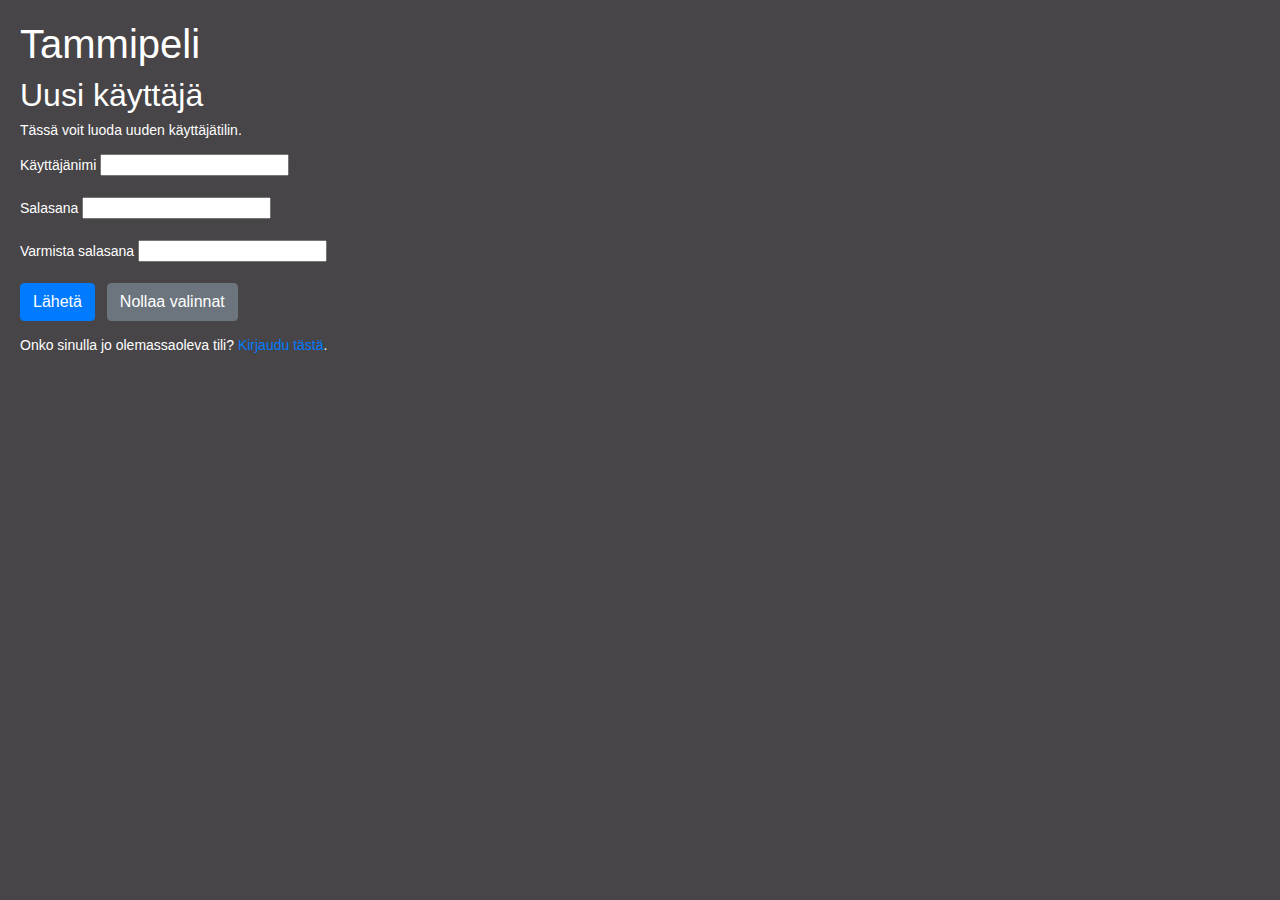
<file: index.html>
<!DOCTYPE html>
<html lang="fi">
<head>
    <meta charset="UTF-8">
    <title>Tammipeli Kirjautuminen</title>
    <link rel="stylesheet" href="https://stackpath.bootstrapcdn.com/bootstrap/4.5.2/css/bootstrap.min.css">
    <style>
        body{ font: 14px sans-serif; color: white; background-color: #474547; }
        .wrapper{ width: 360px; padding: 20px; }
    </style>
</head>
<body>
    <div class="wrapper">
        <h1>Tammipeli</h1>
        <h2>Uusi käyttäjä</h2>
        <p>Tässä voit luoda uuden käyttäjätilin.</p>
        <form >
            <div class="form-group">
                <label>Käyttäjänimi</label>
                <input type="text" name="username" >
               
            </div>    
            <div class="form-group">
                <label>Salasana</label>
                <input type="password" name="password" >
                
            </div>
            <div class="form-group">
                <label>Varmista salasana</label>
                <input type="password" name="confirm_password" >
                
            </div>
            <div class="form-group">
                <input type="submit" class="btn btn-primary" value="Lähetä">
                <input type="reset" class="btn btn-secondary ml-2" value="Nollaa valinnat">
            </div>
            <p>Onko sinulla jo olemassaoleva tili? <a href="login.html">Kirjaudu tästä</a>.</p>
        </form>
    </div>    
</body>
</html>
</file>
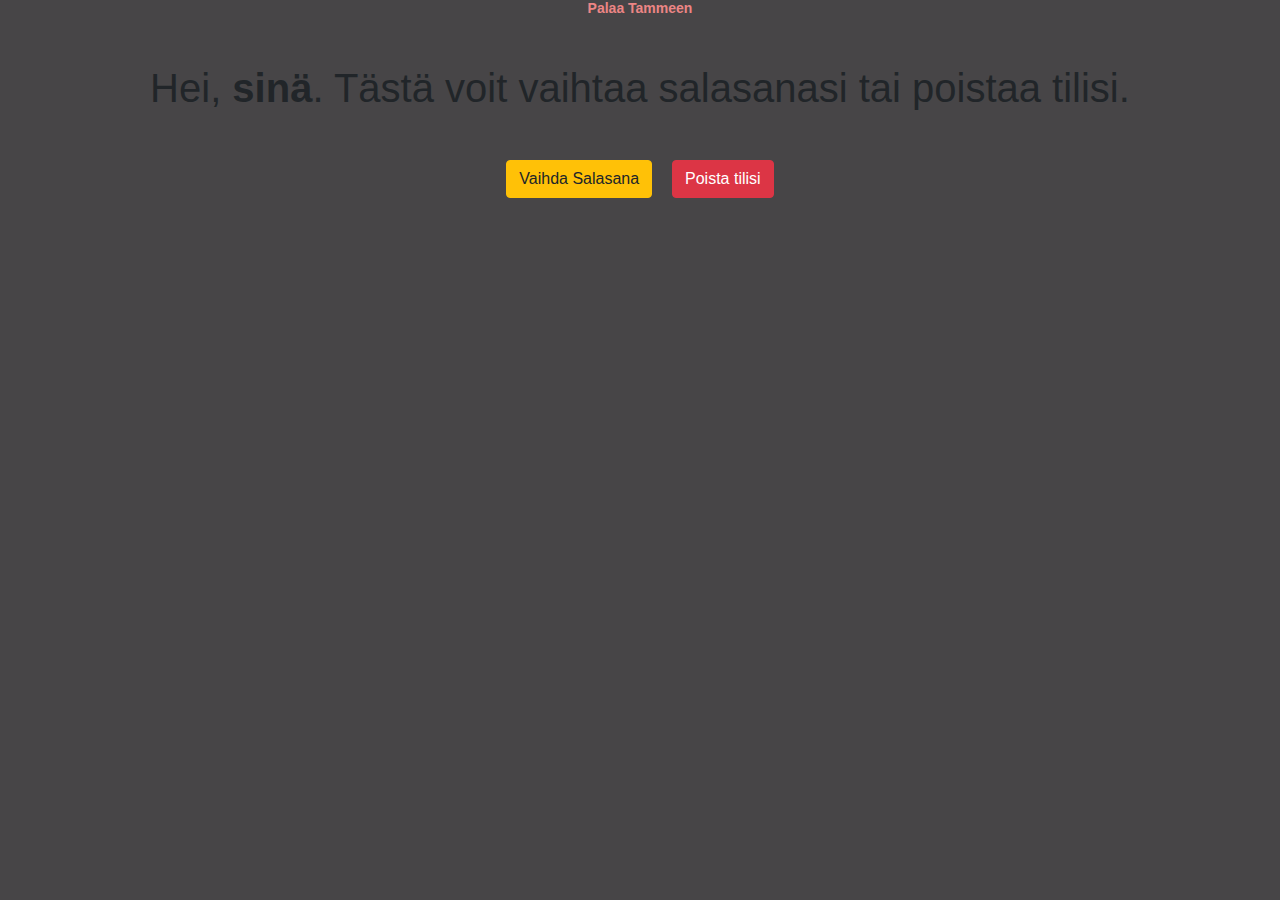
<file: account.html>
<!DOCTYPE html>
<html lang="fi">
<head>
    <meta charset="UTF-8">
    <title>Welcome</title>
    <link href="style.css" rel="stylesheet">
    <link rel="stylesheet" href="https://stackpath.bootstrapcdn.com/bootstrap/4.5.2/css/bootstrap.min.css">
    <style>
        body{ font: 14px sans-serif; text-align: center; background-color: #474547; }
    </style>
</head>
<body>
<p><a href="checkers.php">Palaa Tammeen</a></p>
    <h1 class="my-5">Hei, <b>sinä</b>. Tästä voit vaihtaa salasanasi tai poistaa tilisi.</h1>
    <p>
        <a href="password-reset.php" class="btn btn-warning">Vaihda Salasana</a>
        <a href="delete.php" class="btn btn-danger ml-3">Poista tilisi</a>
    </p>
</body>
</html>
</file>
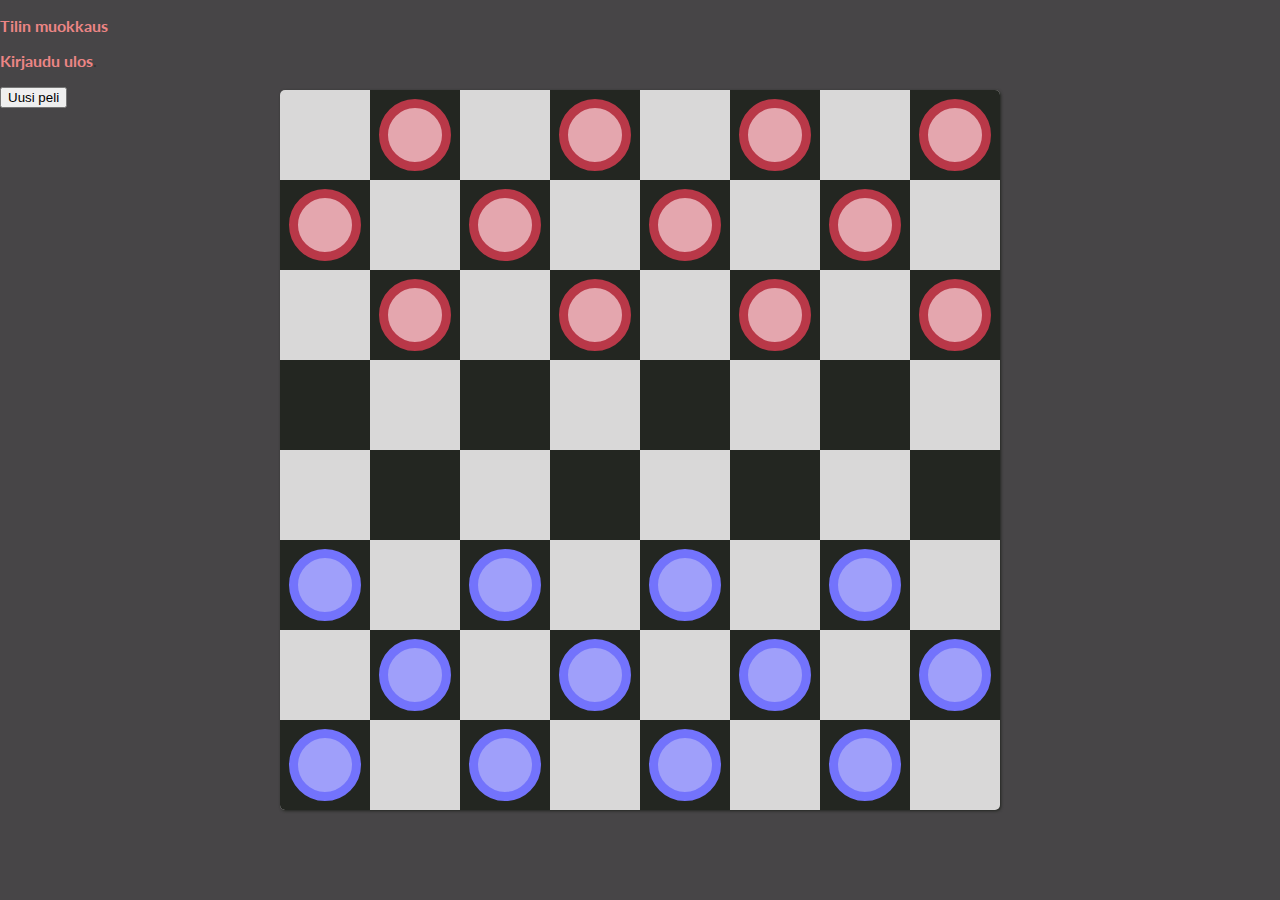
<file: checkers.html>
<!DOCTYPE html>
<html lang="fi">
<head>
  <title>Tammipeli WIP</title>
  <meta charset="UTF-8">
  <meta name="viewport" content="width=device-width, initial-scale=1.0">
  <script src="https://ajax.googleapis.com/ajax/libs/jquery/2.1.3/jquery.min.js"></script>
  <link href="https://fonts.googleapis.com/css?family=Lato:400,700" rel="stylesheet">
  <link href="style.css" rel="stylesheet">
  <link rel="shortcut icon" href="favicon.ico" type="image/x-icon">
  <link rel="shortcut icon" href="favicon.png" type="image/x-icon">
  <link rel="icon" href="favicon.ico" type="image/x-icon">
  <link rel="icon" href="favicon.png" type="image/x-icon">
  <script src="script.js"></script>
</head>
<body>
<p><a href="account.php">Tilin muokkaus</a></p>
<p><a href="logout.php">Kirjaudu ulos</a>.</p>
<button id="cleargame">Uusi peli</button>
  
    <div id="board">
      <div class="tiles"></div>
      <div class="pieces">
        <div class="player1pieces">
        </div>
        <div class="player2pieces">
        </div>
      </div>
    </div> 
</body>
</html>
</file>
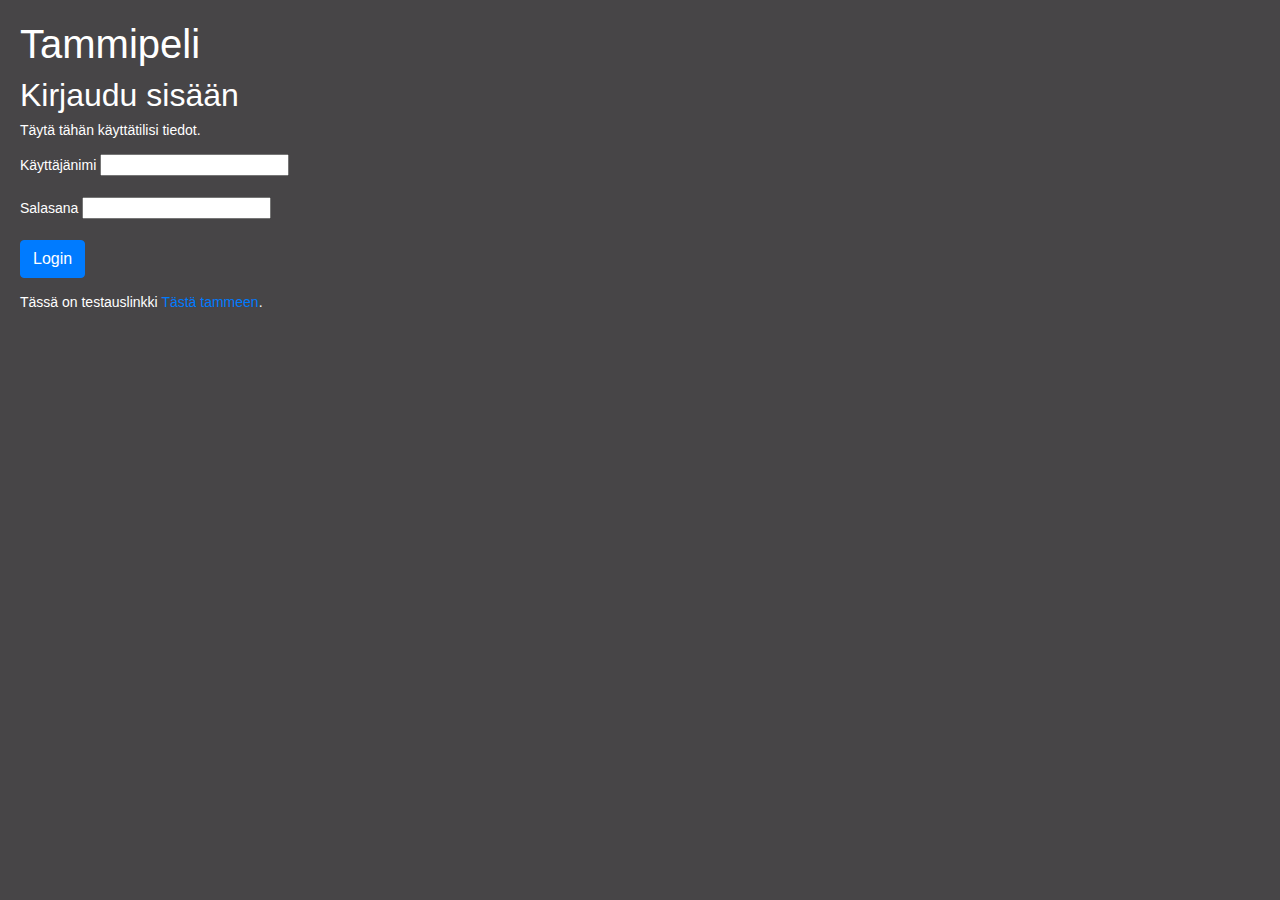
<file: login.html>
<!DOCTYPE html>
<html lang="fi">
<head>
    <meta charset="UTF-8">
    <title>Login</title>
    <link rel="stylesheet" href="https://stackpath.bootstrapcdn.com/bootstrap/4.5.2/css/bootstrap.min.css">
    <style>
        body{ font: 14px sans-serif;color: white; background-color: #474547; }
        .wrapper{ width: 360px; padding: 20px; }
    </style>
</head>
<body>
    <div class="wrapper">
        <h1>Tammipeli</h1>
        <h2>Kirjaudu sisään</h2>
        <p>Täytä tähän käyttätilisi tiedot.</p>

        

        <form >
            <div class="form-group">
                <label>Käyttäjänimi</label>
                <input type="text" name="username" >
                
            </div>    
            <div class="form-group">
                <label>Salasana</label>
                <input type="password" name="password" >
                
            </div>
            <div class="form-group">
                <input type="submit" class="btn btn-primary" value="Login">
            </div>
            <p>Tässä on testauslinkki <a href="checkers.html">Tästä tammeen</a>.</p>
        </form>
    </div>
</body>
</html>
</file>
<file: style.css>
html, body {
    position: absolute;
    top: 0;
    left: 0;
    height: 100%;
    width: 100%;
    margin: 0;
    padding: 0;
    color: #333333;
    font-family: "Lato", Calibri, sans-serif;
    font-size: 16px;
    background-color: #474547; }
    html h1, body h1 {
      margin-top: 10px; }
    html h2, body h2 {
      font-size: 1.3em; }
    html h3, body h3 {
      font-size: 1.1em; }
    html a, body a {
      text-decoration: none;
      color: #ec8585;
      font-weight: 700; }
      html a:hover, body a:hover {
        text-decoration: underline; }
    html hr, body hr {
      border: 0;
      height: 1px;
      background-color: #333;
      background-image: linear-gradient(to right, #333333, #ccc); }
    html .clearfix, body .clearfix {
      clear: both; }
  
  div.column {
    position: relative;
    float: left;
    overflow: auto;
    height: 100%;
    min-height: 100%;
    width: 50%; }
  
  @media screen and (max-width: 1000px) {
    div.column {
      width: 100% !important;
      overflow: hidden;
      height: auto; } }
  div.info, div.stats {
    width: 70%;
    margin: 13vmin auto 0;
    box-sizing: border-box;
    padding: 20px 30px;
    background-color: #F1F1FF;
    color: #3A3042;
    border-radius: 3px;
    box-shadow: 1px 1px 3px #232621; }
  
  div.stats {
    margin: 50px auto !important; }
    div.stats .wrapper {
      display: flex; }
    div.stats #player1 {
      text-align: center;
      display: inline-block;
      width: 50%;
      /* float: left; */
      background-color: #B93848;
      box-sizing: border-box;
      padding: 0 15px 20px;
      border-top-left-radius: 3px;
      color: #232621; }
      div.stats #player1 .capturedPiece {
        width: 2.4vmin;
        height: 2.4vmin;
        background-color: #232621;
        background-size: 65%;
        background-repeat: no-repeat;
        background-position: center;
        border-radius: 6vmin;
        display: inline-block;
        box-sizing: border-box;
        transition: all 0.2s linear;
        margin: 5px; }
    div.stats #player2 {
      text-align: center;
      display: inline-block;
      width: 50%;
      /* float: left; */
      background-color: #232621;
      box-sizing: border-box;
      padding: 0 15px 20px;
      border-top-right-radius: 3px;
      color: #B93848; }
      div.stats #player2 .capturedPiece {
        width: 2.4vmin;
        height: 2.4vmin;
        background-color: #B93848;
        background-size: 65%;
        background-repeat: no-repeat;
        background-position: center;
        border-radius: 6vmin;
        display: inline-block;
        box-sizing: border-box;
        transition: all 0.2s linear;
        margin: 5px; }
    div.stats div.turn {
      height: 10px;
      width: 100%;
      background: linear-gradient(to right, #BEEE62 50%, transparent 50%);
      border-radius: 0 0 3px 3px; }
    div.stats span#winner {
      display: block;
      padding: 10px 0 0;
      text-align: center; }
    div.stats button#cleargame {
      font-size: 30px;
      display: block;
      border: 2px;
      color: #F1F1FF;
      border-radius: 5px;
      cursor: pointer;
      margin: 20px auto 10px;
      padding: 10px;
      background-color: #16A8C7;
      box-shadow: 1px 1px 3px #232621;
      transition: background-color 0.15s linear; }
      div.stats button#cleargame:hover {
        background-color: #0c5a6b; }

  div#board {
    position: absolute;
    top: calc(50% - 40vmin);
    left: calc(50% - 40vmin);
    width: 80vmin;
    height: 80vmin;
    border-radius: 5px;
    box-shadow: 1px 1px 3px #232621;
    background-color: #d9d8d8;
    overflow: hidden; }
    div#board .tile {
      width: 10vmin;
      height: 10vmin;
      position: absolute;
      background-color: #232621; }
    div#board .player1pieces .piece {
      position: absolute;
      width: 8vmin;
      height: 8vmin;
      background-color: #e4a6ae;
      background-size: 65%;
      background-repeat: no-repeat;
      background-position: center;
      border-radius: 6vmin;
      display: inline-block;
      box-sizing: border-box;
      transition: all 0.2s linear;
      margin-top: 1vmin;
      margin-left: 1vmin;
      cursor: pointer;
      border: 1vmin solid #B93848; }
      div#board .player1pieces .piece.selected {
        box-shadow: 0 0 10px 5px #16A8C7; }
    div#board .player2pieces .piece {
      position: absolute;
      width: 8vmin;
      height: 8vmin;
      background-color: #9f9ffa;
      background-size: 65%;
      background-repeat: no-repeat;
      background-position: center;
      border-radius: 6vmin;
      display: inline-block;
      box-sizing: border-box;
      transition: all 0.2s linear;
      margin-top: 1vmin;
      margin-left: 1vmin;
      cursor: pointer;
      border: 1vmin solid #7373fc; }
      div#board .player2pieces .piece.selected {
        box-shadow: 0 0 10px 5px #16A8C7; }
  

  body.login-options {
    display: flex;
    flex-direction: column;
    align-items: center;
    justify-content: center;
    height: 100vh;
    font-family: Arial, sans-serif;
}

h1 {
    text-align: center;
    margin-bottom: 20px;
}

form {
    width: 300px;
    padding: 20px;
    border: 1px solid #ccc;
    border-radius: 5px;
    background-color: #f9f9f9;
}

h2 {
    margin-top: 0;
}

label {
    display: block;
    margin-bottom: 10px;
}

input[type="text"],
input[type="password"] {
    width: 100%;
    padding: 5px;
    margin-bottom: 10px;
    border: 1px solid #ccc;
    border-radius: 3px;
}

input[type="submit"] {
    width: 100%;
    padding: 10px;
    background-color: #4CAF50;
    color: white;
    border: none;
    border-radius: 3px;
    cursor: pointer;
}

input[type="submit"]:hover {
    background-color: #45a049;
}
</file>
